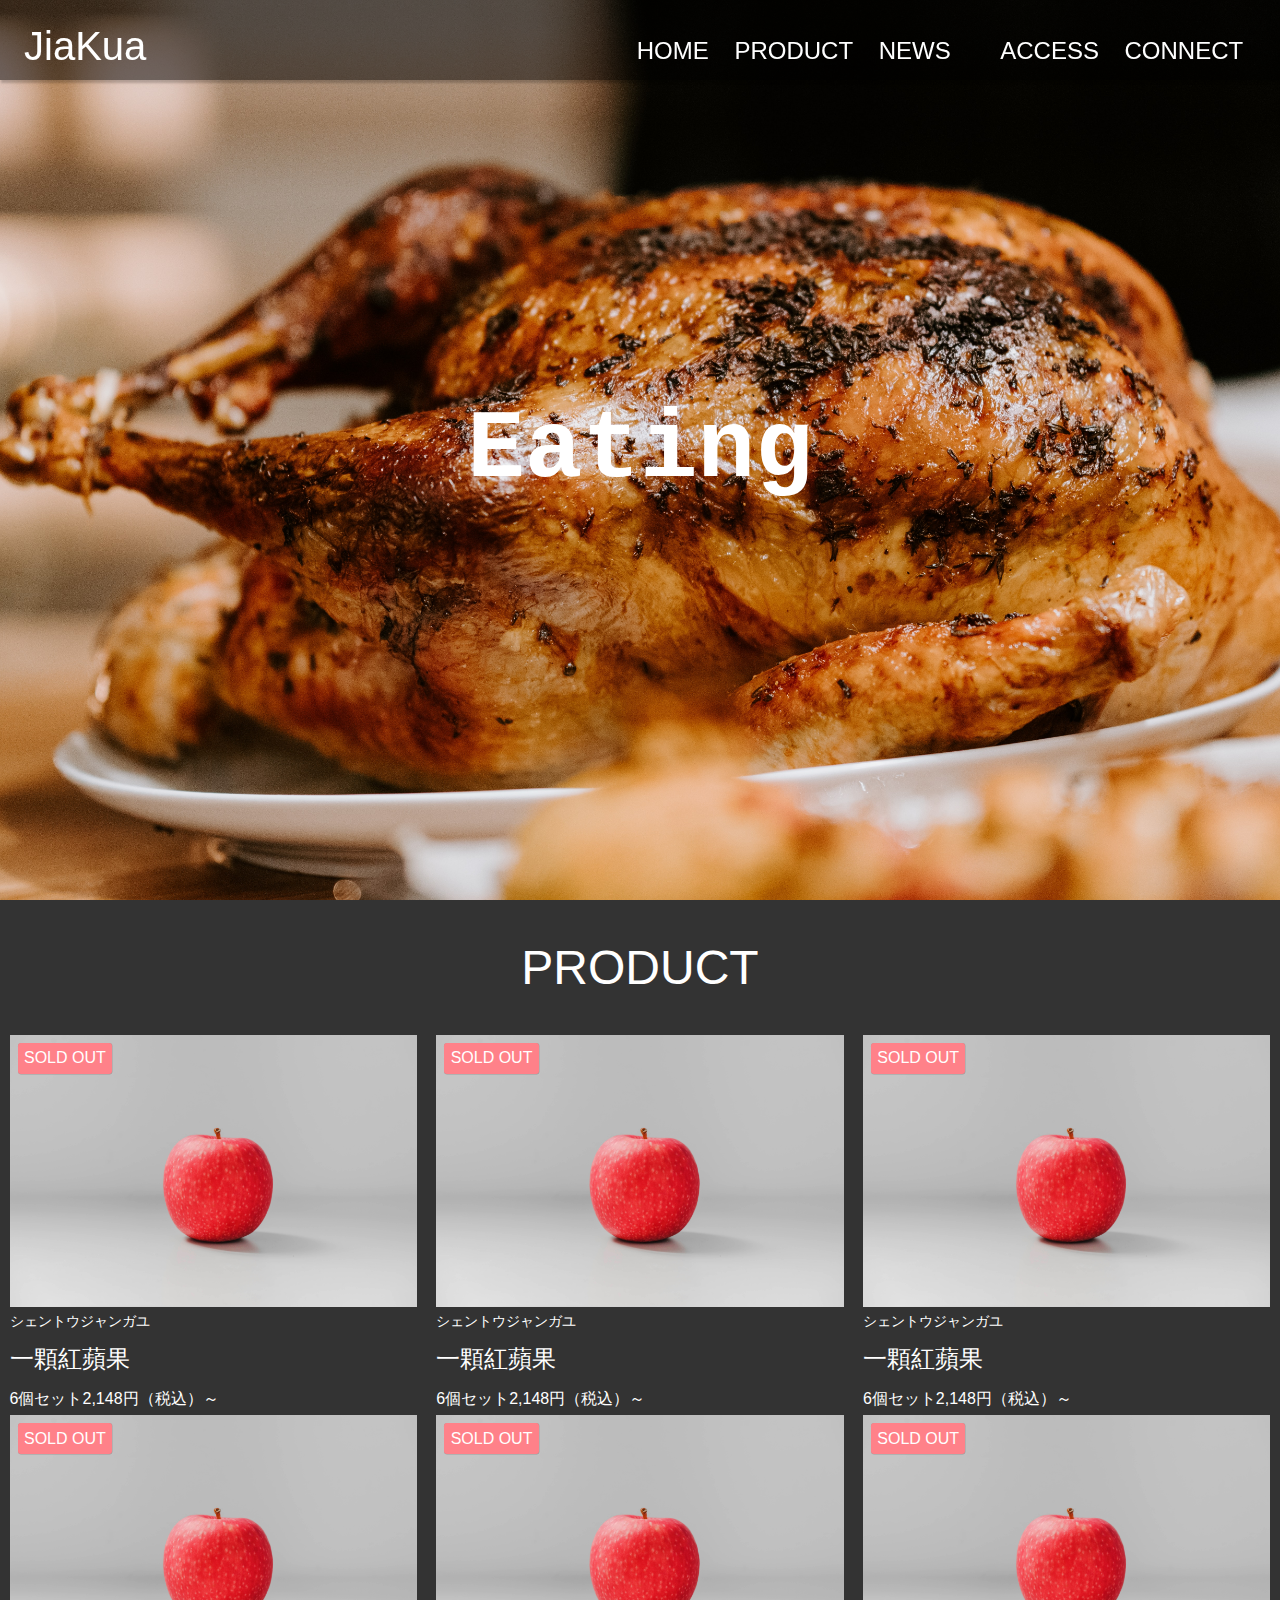
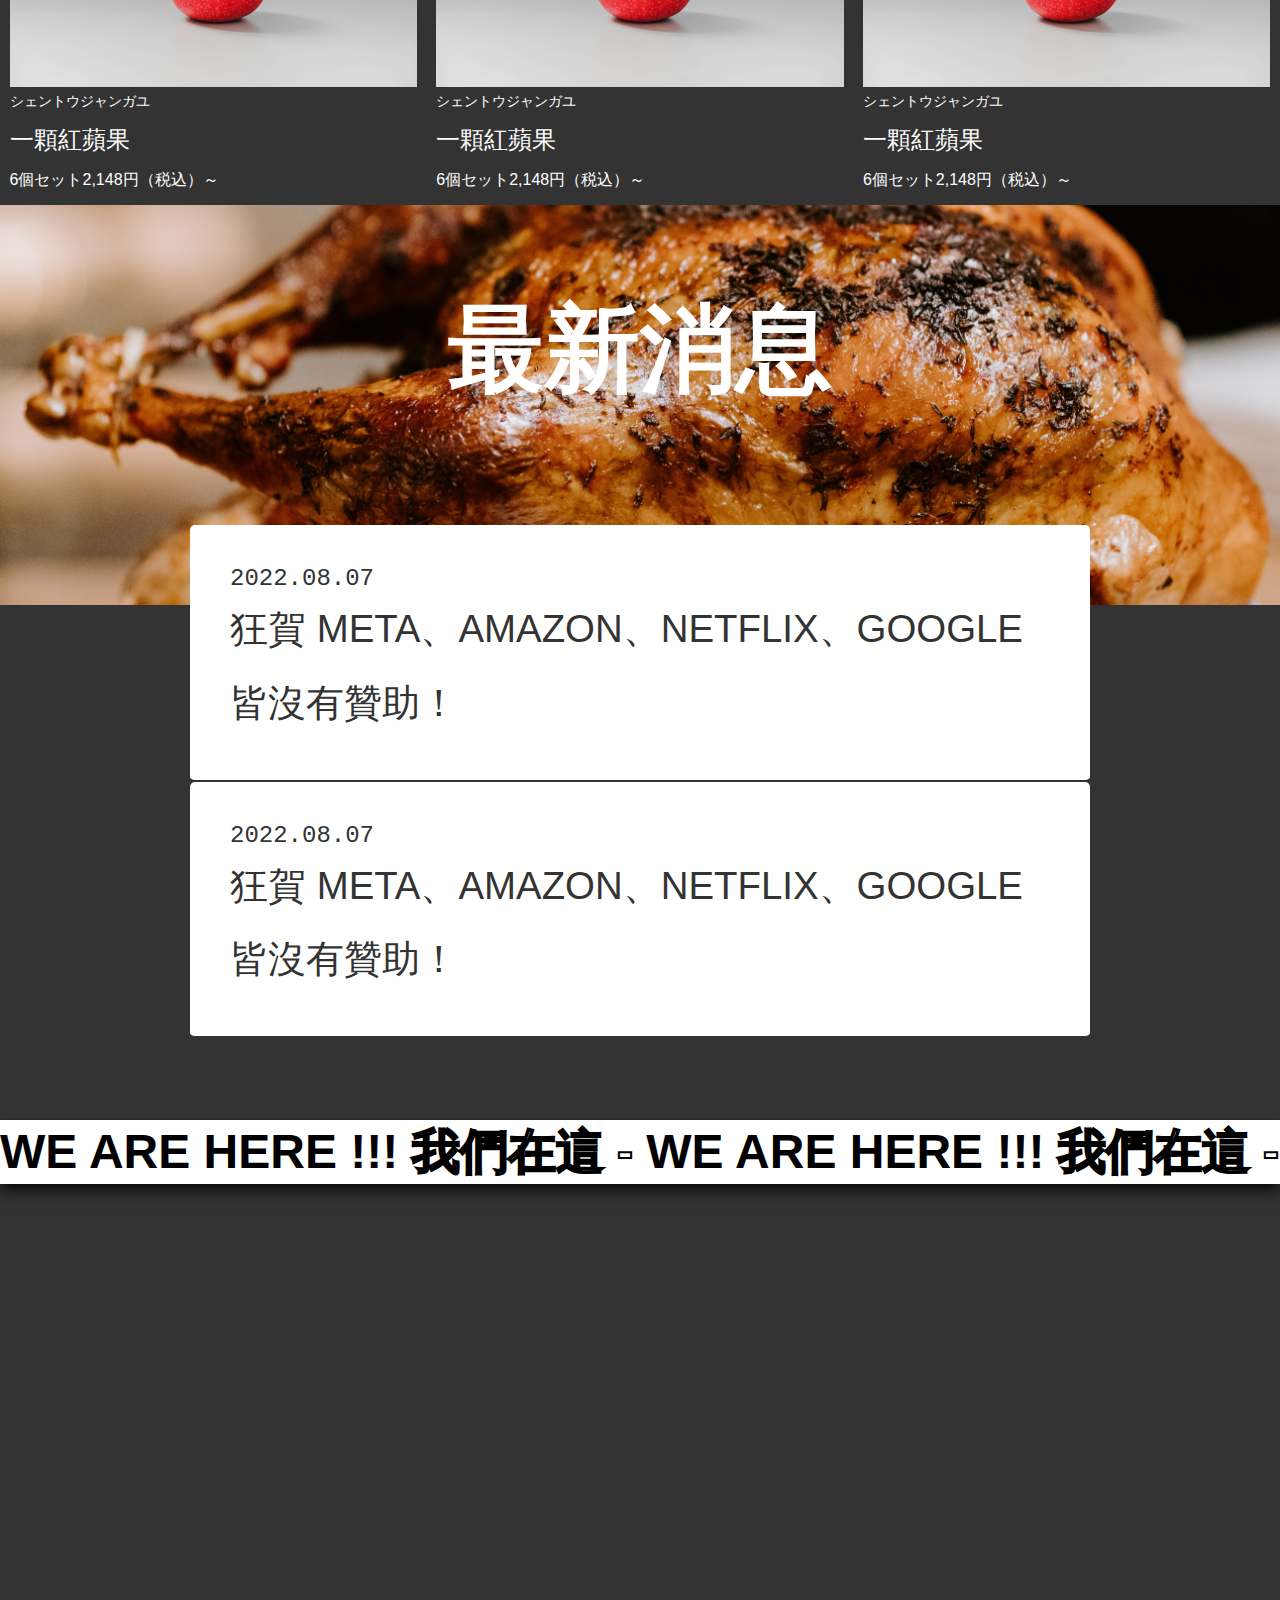
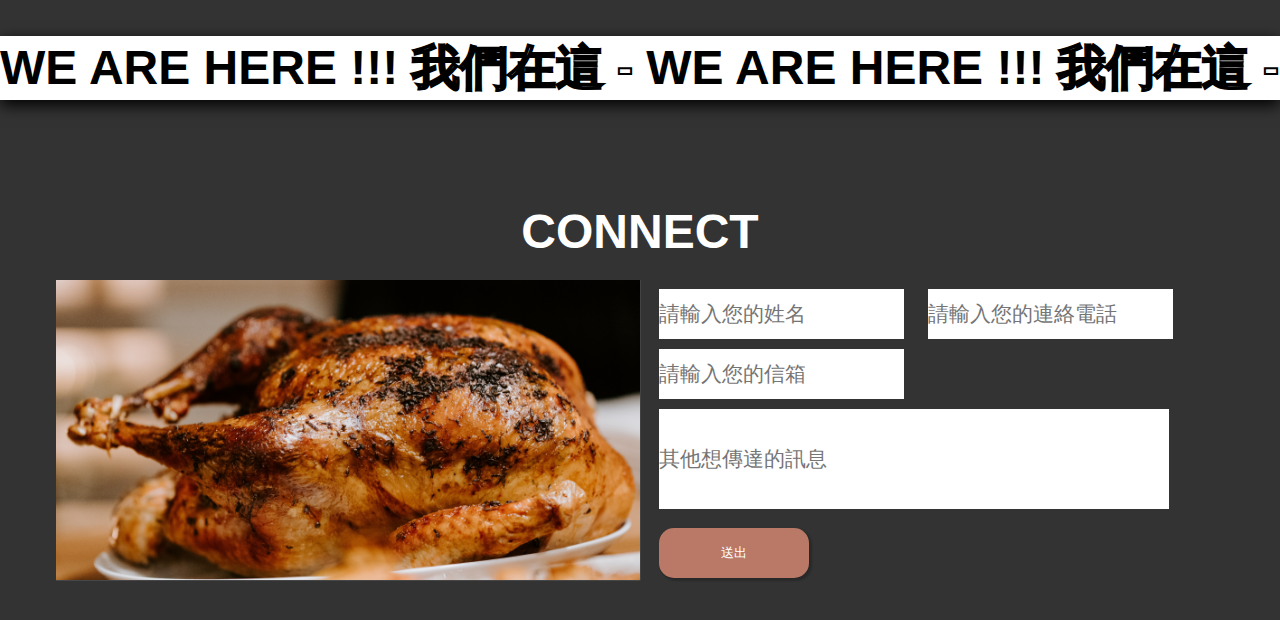
<file: EGG/index.html>
<!DOCTYPE html>
<html lang="en">

<head>
    <meta charset="UTF-8">
    <meta http-equiv="X-UA-Compatible" content="IE=edge">
    <meta name="viewport" content="width=device-width, initial-scale=1.0">
    <title>Document</title>
    <link rel="stylesheet" href="https://cdnjs.cloudflare.com/ajax/libs/font-awesome/6.1.2/css/all.min.css">
    <link rel="stylesheet" href="./style/nav.css">
</head>

<body>
    <div class="header">
        <div class="nav">
            <div class="nav-icon">JiaKua</div>
            <div class="nav-list">
                <div class="deskmenu">
                    <div class="nav-item top"><a href="javascript:;" title="首頁">HOME</a></div>
                    <div class="nav-item"><a class="list" href="#productpage" title="產品列表">PRODUCT</a></div>
                    <div class="nav-item "><a class="newstop" href="#newstop" title="最新消息">NEWS</a></div>
                    <div class="nav-item "><a class="access" href="#access" title="我們在這">ACCESS</a></div>
                    <div class="nav-item "><a class="connect" href="#connect" title="聯絡我們">CONNECT</a></div>
                </div>
                <div class="mobilemenu ">
                    <div class="nav-item top"><a href="javascript:;">HOME</a></div>
                    <div class="nav-item"><a class="list" href="#productpage">PRODUCT</a></div>
                    <div class="nav-item"><a class="newstop" href="#newstop">NEWS</a></div>
                    <div class="nav-item"><a class="access" href="#access">ACCESS</a></div>
                    <div class="nav-item"><a class="connect" href="#connect">CONNECT</a></div>
                </div>
                <div class="btn-menu" id="btn-menu">
                    <div></div>
                    <div></div>
                    <div></div>
                </div>
            </div>
        </div>
    </div>
    <section class="main">
        <div class="word">
            <h1>EatingStart</h1>
        </div>
    </section>

    <section class="productpage" id="productpage">
        <div class="cardtitle" id="product">PRODUCT</div>
        <div class="card-list">
            <div class="card">
                <a href="#">
                    <div class="soldout">SOLD OUT</div>
                    <div class="cardimg">
                        <img class="img-resp " src="./images/apple.jpg" alt="">
                    </div>
                    <div class="cardtxt">
                        <span class="smalltitle">シェントウジャンガユ</span>
                        <div class="title">一顆紅蘋果</div>
                        <div class="money">6個セット2,148円（税込）～</div>
                    </div>
                </a>
            </div>

            <div class="card">
                <a href="">
                    <div class="soldout">SOLD OUT</div>
                    <div class="cardimg">
                        <img class="img-resp " src="./images/apple.jpg" alt="">
                    </div>
                    <div class="cardtxt">
                        <span class="smalltitle">シェントウジャンガユ</span>
                        <div class="title">一顆紅蘋果</div>
                        <div class="money">6個セット2,148円（税込）～</div>
                    </div>
                </a>
            </div>
            <div class="card">
                <a href="">
                    <div class="soldout">SOLD OUT</div>
                    <div class="cardimg">
                        <img class="img-resp " src="./images/apple.jpg" alt="">
                    </div>
                    <div class="cardtxt">
                        <span class="smalltitle">シェントウジャンガユ</span>
                        <div class="title">一顆紅蘋果</div>
                        <div class="money">6個セット2,148円（税込）～</div>
                    </div>
                </a>
            </div>
            <div class="card">
                <a href="">
                    <div class="soldout">SOLD OUT</div>
                    <div class="cardimg">
                        <img class="img-resp " src="./images/apple.jpg" alt="">
                    </div>
                    <div class="cardtxt">
                        <span class="smalltitle">シェントウジャンガユ</span>
                        <div class="title">一顆紅蘋果</div>
                        <div class="money">6個セット2,148円（税込）～</div>
                    </div>
                </a>
            </div>
            <div class="card">
                <a href="">
                    <div class="soldout">SOLD OUT</div>
                    <div class="cardimg">
                        <img class="img-resp " src="./images/apple.jpg" alt="">
                    </div>
                    <div class="cardtxt">
                        <span class="smalltitle">シェントウジャンガユ</span>
                        <div class="title">一顆紅蘋果</div>
                        <div class="money">6個セット2,148円（税込）～</div>
                    </div>
                </a>
            </div>
            <div class="card">
                <a href="">
                    <div class="soldout">SOLD OUT</div>
                    <div class="cardimg">
                        <img class="img-resp " src="./images/apple.jpg" alt="">
                    </div>
                    <div class="cardtxt">
                        <span class="smalltitle">シェントウジャンガユ</span>
                        <div class="title">一顆紅蘋果</div>
                        <div class="money">6個セット2,148円（税込）～</div>
                    </div>
                </a>
            </div>
        </div>
    </section>

    <section class="news" id="newstop">
        <div class="newsbase1">最新消息</div>
        <div class="newsbase2">
            <div class="date">2022.08.07</div>
            <div class="newstitle">
                狂賀 META、AMAZON、NETFLIX、GOOGLE 皆沒有贊助！
            </div>
        </div>

        <div class="newsbase2">
            <div class="date">2022.08.07</div>
            <div class="newstitle">
                狂賀 META、AMAZON、NETFLIX、GOOGLE 皆沒有贊助！
            </div>
        </div>

    </section>
    <section class="mapsection" id="access">
        <div class="map__inner">
            <iframe class="map-resp"
                src="https://www.google.com/maps/embed?pb=!1m26!1m12!1m3!1d28914.464070093774!2d121.46631533346326!3d25.05754757350895!2m3!1f0!2f0!3f0!3m2!1i1024!2i768!4f13.1!4m11!3e6!4m3!3m2!1d25.0726981!2d121.5027398!4m5!1s0x3442a8667d7499eb%3A0xf3baca24d1f68e40!2zMjQy5paw5YyX5biC5paw6I6K5Y2A5Lit5q2j6LevNTDomZ9Qb3JzY2hlIENlbnRyZSBOZXcgVGFpcGVpIOaWsOWMl-S_neaZguaNt-S4reW_gw!3m2!1d25.040995!2d121.4634279!5e0!3m2!1szh-TW!2stw!4v1662227646330!5m2!1szh-TW!2stw"
                width="600" height="450" style="border:0;" allowfullscreen="" loading="lazy"
                referrerpolicy="no-referrer-when-downgrade"></iframe>
        </div>
        <div class="scroll text1">
            <div>
                We Are Here !!!<span> 我們在這 - </span>We Are Here !!!<span>
                    我們在這 - </span>We Are Here !!!<span>我們在這 -</span>
                We Are Here !!!<span>我們在這 -</span>
            </div>
            <div>
                We Are Here !!!<span> 我們在這 - </span>We Are Here !!!<span>
                    我們在這 - </span>We Are Here !!!<span>我們在這 -</span>
                We Are Here !!!<span>我們在這 -</span>
            </div>
        </div>
        <div class="scroll text2">
            <div>
                We Are Here !!!<span> 我們在這 - </span>We Are Here !!!<span>
                    我們在這 - </span>We Are Here !!!<span>我們在這 -</span>
                We Are Here !!!<span>我們在這 -</span>
            </div>
            <div>
                We Are Here !!!<span> 我們在這 - </span>We Are Here !!!<span>
                    我們在這 - </span>We Are Here !!!<span>我們在這 -</span>
                We Are Here !!!<span>我們在這 -</span>
            </div>
        </div>

    </section>

    <section class="contactbox" id="connect">
        <h3>CONNECT</h3>
        <div class="contactbox_flex">
            <div class="left"></div>
            <div class="right">
                <form action="javascript:GoForm();">
                    <input class="acc" type="text" name="name" placeholder="請輸入您的姓名">
                    <input class="acc" type="text" name="tel" placeholder="請輸入您的連絡電話">
                    <input class="acc" type="text" name="email" placeholder="請輸入您的信箱">
                    <input class="acc acc1" type="text" name="text" placeholder="其他想傳達的訊息">
                    <input class="join" name="submit" type="submit" value="送出">
                </form>
            </div>
        </div>
    </section>


    <script src="https://cdnjs.cloudflare.com/ajax/libs/jquery/3.6.0/jquery.min.js"></script>
    <script src="./js/nav.js"></script>
</body>

</html>
</file>
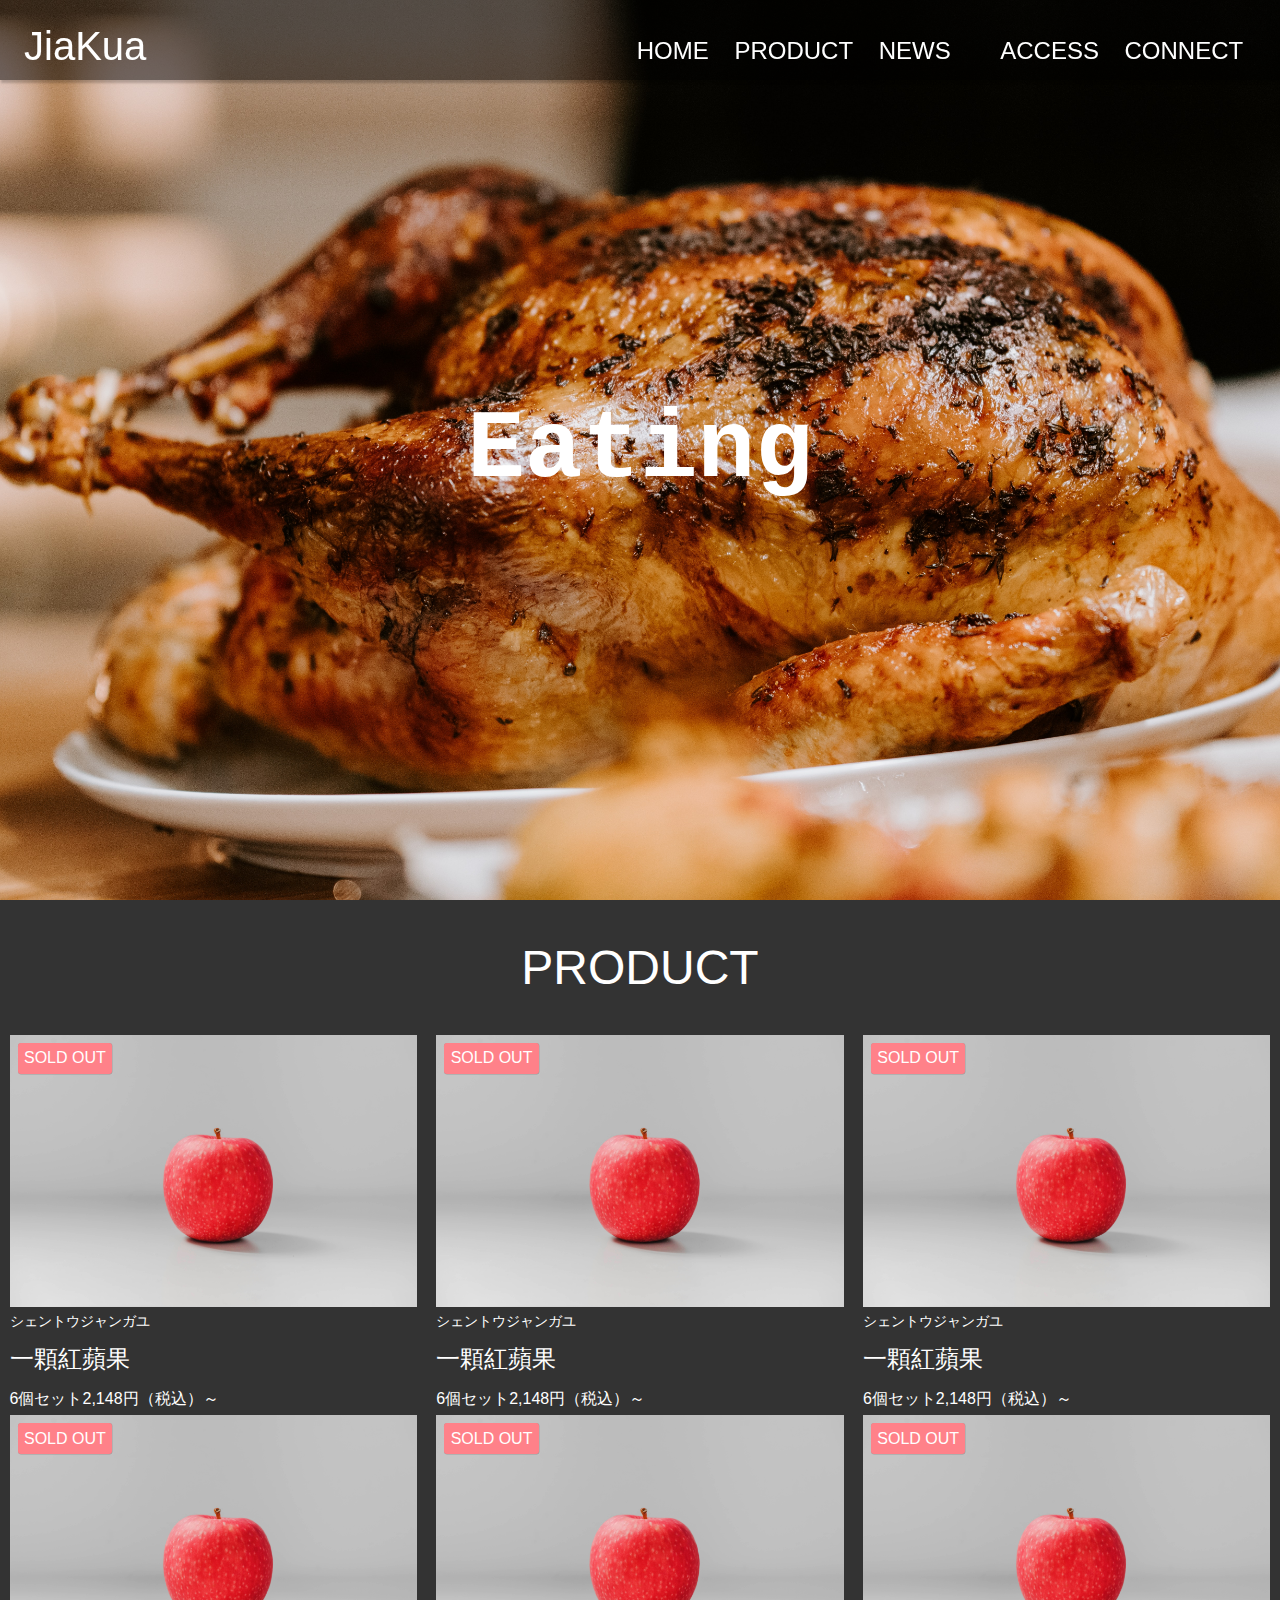
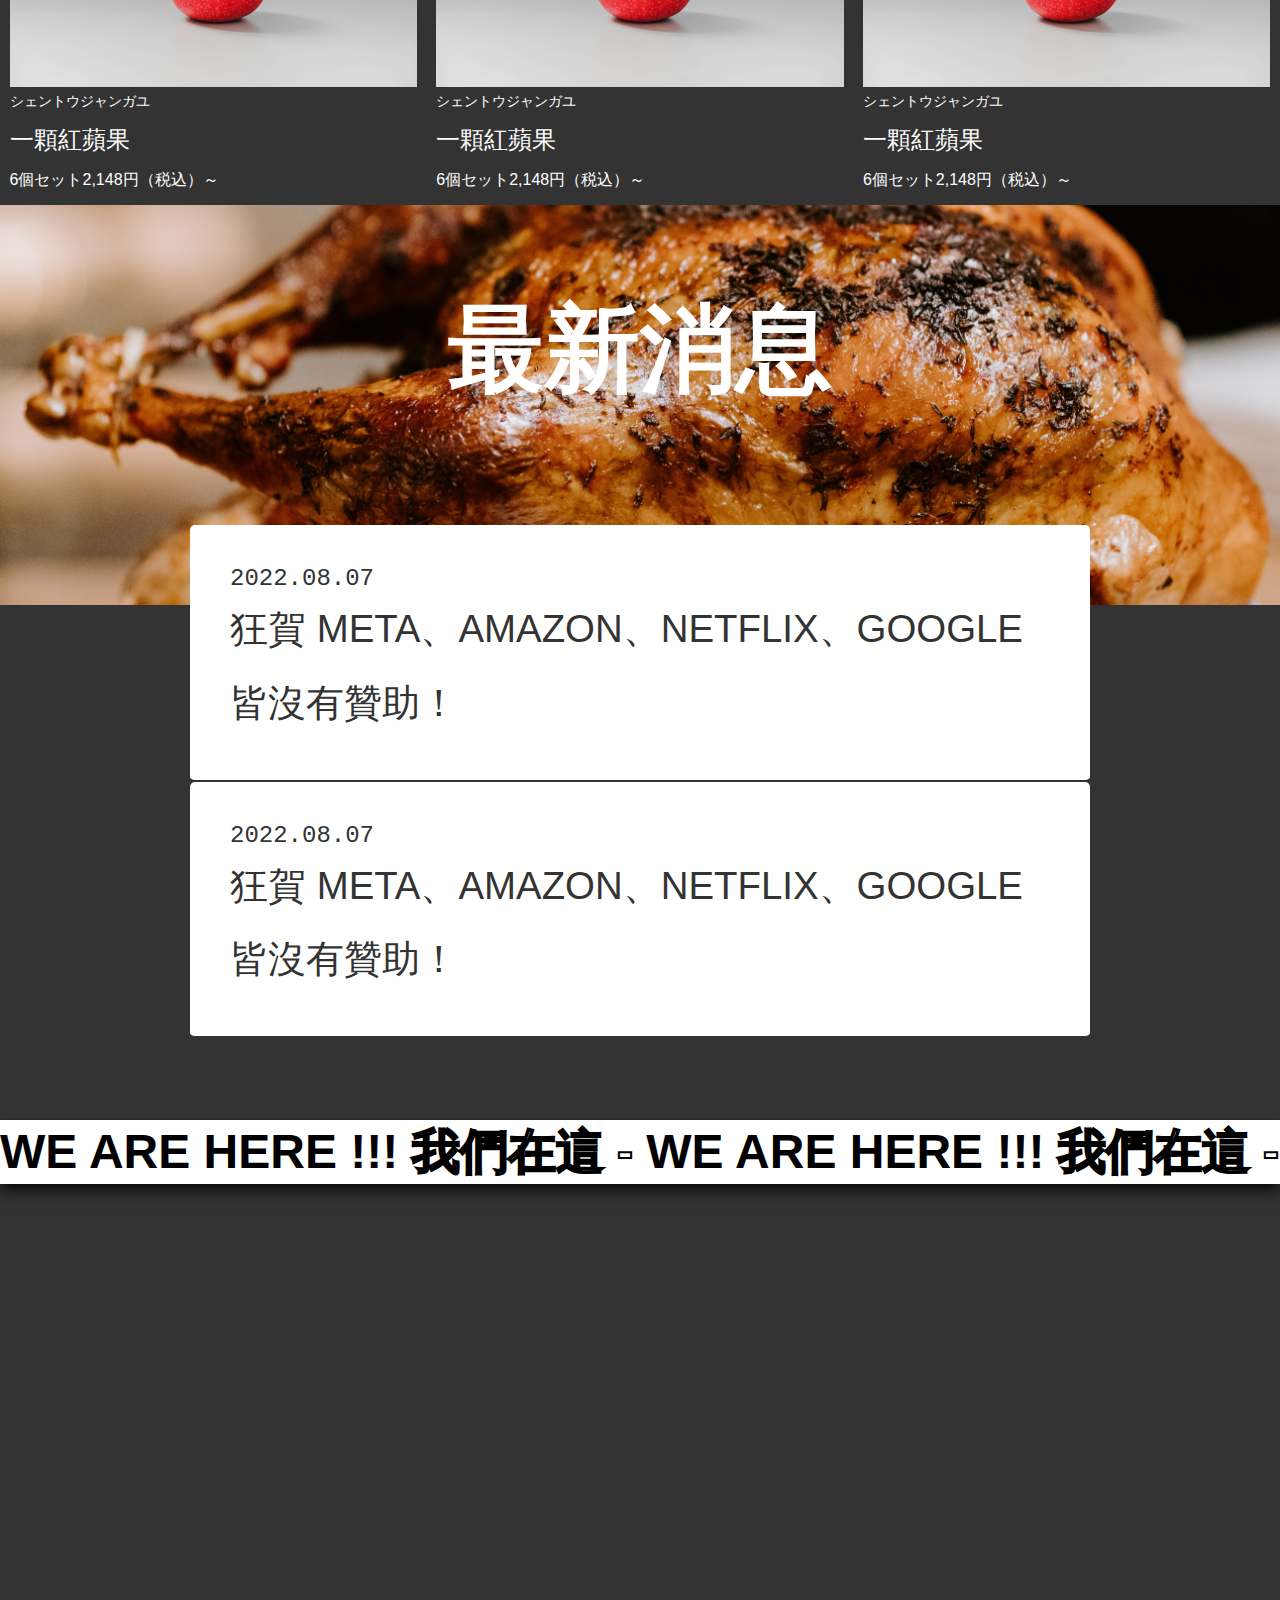
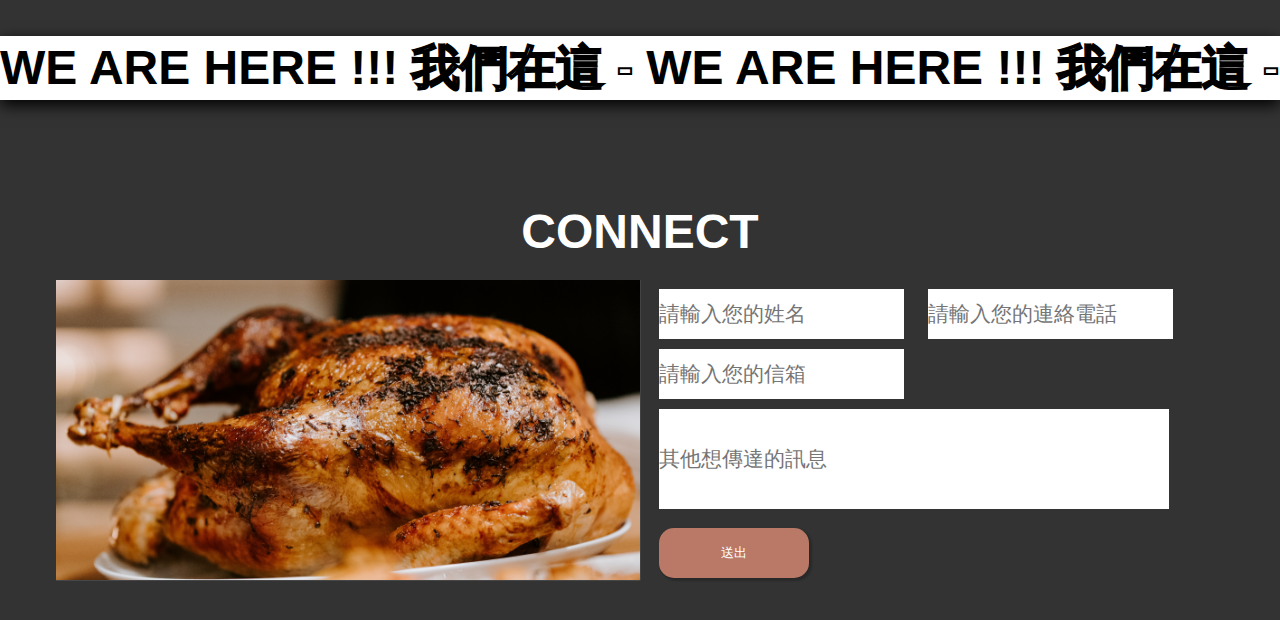
<file: EGG/nav.html>
<!DOCTYPE html>
<html lang="en">

<head>
    <meta charset="UTF-8">
    <meta http-equiv="X-UA-Compatible" content="IE=edge">
    <meta name="viewport" content="width=device-width, initial-scale=1.0">
    <title>Document</title>
    <link rel="stylesheet" href="https://cdnjs.cloudflare.com/ajax/libs/font-awesome/6.1.2/css/all.min.css">
    <link rel="stylesheet" href="./style/nav.css">
</head>

<body>
    <div class="header">
        <div class="nav">
            <div class="nav-icon">JiaKua</div>
            <div class="nav-list">
                <div class="deskmenu">
                    <div class="nav-item"><a href="#" title="首頁">HOME</a></div>
                    <div class="nav-item"><a href="#" title="產品列表">PRODUCT</a></div>
                    <div class="nav-item"><a href="#" title="最新消息">NEWS</a></div>
                    <div class="nav-item"><a href="#" title="我們在這">ACCESS</a></div>
                    <div class="nav-item"><a href="#" title="聯絡我們">CONNECT</a></div>
                </div>
                <div class="mobilemenu ">
                    <div class="nav-item"><a href="#">HOME</a></div>
                    <div class="nav-item"><a href="#">PRODUCT</a></div>
                    <div class="nav-item"><a href="#">NEWS</a></div>
                    <div class="nav-item"><a href="#">ACCESS</a></div>
                    <div class="nav-item"><a href="#">CONNECT</a></div>
                </div>
                <div class="btn-menu" id="btn-menu">
                    <div></div>
                    <div></div>
                    <div></div>
                </div>
            </div>
        </div>
    </div>
    <section class="main">
        <div class="word">
            <h1>EatingStart</h1>
        </div>
    </section>

    <section class="productpage">
        <div class="cardtitle">PRODUCT</div>
        <div class="card-list">
            <div class="card">
                <a href="#">
                <div class="soldout">SOLD OUT</div>
                <div class="cardimg">
                    <img class="img-resp " src="./images/apple.jpg" alt="">
                </div>
                <div class="cardtxt">
                    <span class="smalltitle">シェントウジャンガユ</span>
                    <div class="title">一顆紅蘋果</div>
                    <div class="money">6個セット2,148円（税込）～</div>
                </div>
            </a>
            </div>
           
            <div class="card">
                <a href="">
                <div class="soldout">SOLD OUT</div>
                <div class="cardimg">
                    <img class="img-resp " src="./images/apple.jpg" alt="">
                </div>
                <div class="cardtxt">
                    <span class="smalltitle">シェントウジャンガユ</span>
                    <div class="title">一顆紅蘋果</div>
                    <div class="money">6個セット2,148円（税込）～</div>
                </div>
            </a>
            </div>
            <div class="card">
                <a href="">
                <div class="soldout">SOLD OUT</div>
                <div class="cardimg">
                    <img class="img-resp " src="./images/apple.jpg" alt="">
                </div>
                <div class="cardtxt">
                    <span class="smalltitle">シェントウジャンガユ</span>
                    <div class="title">一顆紅蘋果</div>
                    <div class="money">6個セット2,148円（税込）～</div>
                </div>
            </a>
            </div>
            <div class="card">
                <a href="">
                <div class="soldout">SOLD OUT</div>
                <div class="cardimg">
                    <img class="img-resp " src="./images/apple.jpg" alt="">
                </div>
                <div class="cardtxt">
                    <span class="smalltitle">シェントウジャンガユ</span>
                    <div class="title">一顆紅蘋果</div>
                    <div class="money">6個セット2,148円（税込）～</div>
                </div>
            </a>
            </div>
            <div class="card">
                <a href="">
                <div class="soldout">SOLD OUT</div>
                <div class="cardimg">
                    <img class="img-resp " src="./images/apple.jpg" alt="">
                </div>
                <div class="cardtxt">
                    <span class="smalltitle">シェントウジャンガユ</span>
                    <div class="title">一顆紅蘋果</div>
                    <div class="money">6個セット2,148円（税込）～</div>
                </div>
            </a>
            </div>
            <div class="card">
                <a href="">
                <div class="soldout">SOLD OUT</div>
                <div class="cardimg">
                    <img class="img-resp " src="./images/apple.jpg" alt="">
                </div>
                <div class="cardtxt">
                    <span class="smalltitle">シェントウジャンガユ</span>
                    <div class="title">一顆紅蘋果</div>
                    <div class="money">6個セット2,148円（税込）～</div>
                </div>
            </a>
            </div>
        </div>
    </section>

    <section class="news">
        <div class="newsbase1">最新消息</div>
        <div class="newsbase2">
            <div class="date">2022.08.07</div>
            <div class="newstitle">
                狂賀 META、AMAZON、NETFLIX、GOOGLE 皆沒有贊助！
            </div>
        </div>
       
        <div class="newsbase2">
            <div class="date">2022.08.07</div>
            <div class="newstitle">
                狂賀 META、AMAZON、NETFLIX、GOOGLE 皆沒有贊助！
            </div>
        </div>
    
    </section>
    <section class="mapsection">
        <div class="map__inner">
            <iframe class="map-resp"src="https://www.google.com/maps/embed?pb=!1m26!1m12!1m3!1d28914.464070093774!2d121.46631533346326!3d25.05754757350895!2m3!1f0!2f0!3f0!3m2!1i1024!2i768!4f13.1!4m11!3e6!4m3!3m2!1d25.0726981!2d121.5027398!4m5!1s0x3442a8667d7499eb%3A0xf3baca24d1f68e40!2zMjQy5paw5YyX5biC5paw6I6K5Y2A5Lit5q2j6LevNTDomZ9Qb3JzY2hlIENlbnRyZSBOZXcgVGFpcGVpIOaWsOWMl-S_neaZguaNt-S4reW_gw!3m2!1d25.040995!2d121.4634279!5e0!3m2!1szh-TW!2stw!4v1662227646330!5m2!1szh-TW!2stw" width="600" height="450" style="border:0;" allowfullscreen="" loading="lazy" referrerpolicy="no-referrer-when-downgrade"></iframe>
        </div>
        <div class="scroll text1">
            <div>
                We Are Here !!!<span> 我們在這 - </span>We Are Here !!!<span>
                    我們在這 - </span>We Are Here !!!<span>我們在這 -</span>
                We Are Here !!!<span>我們在這 -</span>
            </div>
            <div>
                We Are Here !!!<span> 我們在這 - </span>We Are Here !!!<span>
                    我們在這 - </span>We Are Here !!!<span>我們在這 -</span>
                We Are Here !!!<span>我們在這 -</span>
            </div>
        </div>
        <div class="scroll text2">
            <div>
                We Are Here !!!<span> 我們在這 - </span>We Are Here !!!<span>
                    我們在這 - </span>We Are Here !!!<span>我們在這 -</span>
                We Are Here !!!<span>我們在這 -</span>
            </div>
            <div>
                We Are Here !!!<span> 我們在這 - </span>We Are Here !!!<span>
                    我們在這 - </span>We Are Here !!!<span>我們在這 -</span>
                We Are Here !!!<span>我們在這 -</span>
            </div>
        </div>

    </section>

    <section class="contactbox">
        <h3>CONNECT</h3>
        <div class="contactbox_flex">
            <div class="left"></div>
            <div class="right">
                <form action="">
                    <input class="acc" type="text" placeholder="請輸入您的姓名">
                    <input class="acc" type="text" placeholder="請輸入您的連絡電話">
                    <input class="acc" type="text" placeholder="請輸入您的信箱">
                    <input class="acc acc1" type="text" placeholder="其他想傳達的訊息">
                    <input class="submit join" type="submit" value="送出">
                </form>
            </div>
        </div>
    </section>


    <script src="https://cdnjs.cloudflare.com/ajax/libs/jquery/3.6.0/jquery.min.js"></script>
    <script src="./js/nav.js"></script>
</body>

</html>
</file>
<file: EGG/style/nav.css>
@charset "utf-8";

/* Base -------------------------------------- */
*, *::before, *::after {
	box-sizing: border-box;
    padding: 0;
    margin: 0;
}


body {
	font-family: Arial, Helvetica, "微軟正黑體", sans-serif;
	background-color: #333;
    color: #fff;
}

img {
	vertical-align: bottom;
}

.header{
	z-index: 9999;
    max-width: 100%;
	position: fixed;
	right: 0;
	left: 0;
	top: 0;
}
a{
    text-decoration: none;
    /* color: black; */
}
/* 導覽列--------------------------------- */
.nav{
    /* max-width: 1920px; */
    margin: auto;
    background-color: rgba(0,0,0,0.5);
    display: flex;
    justify-content: space-between;
	height: 80px;
	overflow: hidden;
	box-shadow: 2px 2px 2px 1px rgba(0, 0, 0, 0.2);
	/* offset-x | offset-y | blur-radius | spread-radius | color */
}
.nav-icon{
    padding: 1.5rem;
    font-size: 2.5rem;
	color: #fff;
}

.deskmenu{
    display: flex;
    padding: 1.5rem;
}

.nav-item a {
	font-size: 1.5rem;
	padding:0.8rem;
	display: block;
	color: #fff;
	transition: transform .3s ease;
}
.nav-item a::after {
	content: attr(title);
	display: block;
	margin-top: 30px;
	text-align: center;
	text-transform: capitalize;
}
.deskmenu .nav-item:hover a {
	transform: translateY(-60px);
}

.mobilemenu,
.btn-menu{
    display: none;
}

.mobilemenu {
	top: 80px;
	z-index: 1;
	position: fixed;
	right: -100%;
	background: rgba(71, 71, 71, 0.8);
	width: 100%;
	height: 100vh;
	transition: all .5s;
}
.mobilemenu.active {
	right: 0;
}

.mobilemenu a{
    display: block;
	text-decoration: none;
	color: #eee;
	font-size: 1.5rem;
	margin-left: auto;
	margin-right: auto;
	text-align: center;
    margin-top: 2.5rem;
}

.btn-menu {
	z-index: 999999;
	width: 3rem;
	height: 3rem;
	background: #fff;
	position: fixed;
	top: 1rem;
	right: 1.4rem;
	padding: 10px;
	border-radius: 5px;
	box-shadow: 1px 2px 3px #888888;
	cursor: pointer;
    margin-top: 0.4rem;
}

.btn-menu div {
	width: 100%;
	height: 3px;
	border-radius: 5px;
	background: #000;
	transition: all .3s;
	margin-bottom: 0.6rem;
}


.mobilemenu{
    display: none;
}



@media(max-width: 960px){
 .deskmenu{
    display: none;
 }
.mobilemenu,
.btn-menu{
    display: block;
}
  }

/* 打字效果---------------- */

.word {
    justify-content: center;
    display: flex;
    align-items: center;
	min-height: 100vh;
	background-image: url(../images/onechicken.jpg);
	background-size: cover;
	background-position: center;
}

h1 {
    font-size: 6rem;
    font-family: monospace;
    width: 6ch;
    overflow: hidden;
	color: #fff;
	text-shadow: 0.2rem 0.2rem 0.2rem 0.2rem rgba(0,0,0,0.5);
    animation: 2s typing steps(11 , jump-none) infinite;
}

@keyframes typing {
    from {
        width: 1ch;
    }

    to {
        width: 11ch;
    }
}

@media(max-width: 960px){
	h1{
		font-size: 4rem;
	}
}
/* 產品頁 */


/* card */
.productpage {
	
	min-height: 85vh;
    /* background-color: #000; */
}

.cardtitle {
	text-align: center;
	font-size: 3rem;
	margin: 2.5rem 0;
}

.card-list {
	display: flex;
	flex-wrap: wrap;
	max-width: 1350px;
	margin-left: auto;
	margin-right: auto;
}

.card {
	width: 33.3333%;
	padding: 0 0.6rem;
}

.img-resp {
	max-width: 100%;
	height: auto;
	overflow: hidden;
	transition: ease-in-out .5s;
}

.img-resp:hover {
	transform: scale(1.2);
}

.cardimg {
	overflow: hidden;
}
.smalltitle,
.title,
.money{
	color: #fff;
	
}

.smalltitle {
	font-size: 0.9rem;
	line-height: 1.8rem;
}

.title {
	font-size: 1.5rem;
	line-height: 3rem;
}

.money {
	font-size: 1rem;
	line-height: 2rem;
}

.soldout {
	position: absolute;
	z-index: 1;
	margin: 0.5rem;
	padding: 0.4rem;
	background-color: #FF8189;
	color: #fff;
	border-radius: 3px;
	box-shadow: 0.2px 0.2px 0.2px 0.2px rgba(0, 0, 0, 0.2);
	text-shadow: 0.2px 0.2px 0.2px 0.2px rgba(0, 0, 0, 0.2);
}

@media(max-width: 960px) {
	.card {
		width: 50%;
	}
}

@media(max-width: 560px) {
	.card {
		width: 100%;
	}
}

/* news 內頁面 */

.news{
    min-height: 90vh;
}
.newsbase1{
    background-image: url(../images/onechicken.jpg);
    background-size: cover;
    background-position: center;
    max-width: 100%; 
    height: 400px;
    margin: auto;
    margin-top: 0.6rem;
    text-align: center;
    font-size: 6rem;
    font-weight: bold;
    line-height: 18rem;
    display: flex;
    flex-direction: column;
    text-shadow: 1px 1px 1px 1px rgba(0, 0, 0, 0.5);

}
.newsbase2{
    cursor: pointer;
    z-index: 1;
    max-width: 900px;
    background-color: #fff;
    color: #333;
    margin: auto;
    margin-top: -5rem;
    margin-bottom: 5rem;
    padding: 2.5rem;
    border-bottom: solid 2px #333;
    border-radius: 5px;
}
.date{
    font-size: 1.5rem;
    font-family: monospace;
}

.newstitle{
    font-size: 2.4rem;
    line-height: 4.6rem;
}

@media(max-width: 881px) {
 .newstitle{
    font-size: 1.8rem;
    line-height: 4rem;
 }
}

@media(max-width: 560px) {
    .newstitle{
       font-size: 1.3rem;
       line-height: 3rem;
    }
   }

   @media(max-width: 420px) {
    .newstitle{
       font-size: 1rem;
       line-height: 2rem;
    }
   }

   .map-resp {
	margin-top: 4rem;
	width: 100%;
	/* height: 55vh; */
	/* display: block; */
}

/* 跑馬燈 */

.mapsection {
    position: relative;
    max-width: 100vw;
    height: 650px;
    overflow: hidden;
}

.mapsection .scroll {
    max-width: 100%;
    display: flex;
}

.mapsection .scroll div {
    color: #000;
    font-size: 3em;
    background: #fff;
    white-space: nowrap;
    font-weight: bold;
    text-transform: uppercase;
    animation: animate 40s linear infinite;
    animation-delay: -40s;
}
.mapsection .scroll div:nth-child(2)
{
    animation: animate2 40s linear infinite;
    animation-delay: -20s;
}

.mapsection .scroll div span{
    -webkit-text-stroke: 2px #000;
    color: transparent;
}

@keyframes animate
{
    0%
    {
        transform: translateX(100%);
    }
    100%
    {
        transform: translateX(-100%);
    }

}

@keyframes animate2
{
    0%
    {
        transform: translateX(0);
    }
    100%
    {
        transform: translateX(-200%);
    }

}

.mapsection .scroll.text1{
    transform: rotate(0deg) translateY(0px) translateX(0px);
    box-shadow: 0 5px 15px rgba(0,0,0.5);
}

.mapsection .scroll.text2{
    transform: rotate(0deg) translateY(-580px) translateX(0px);
    box-shadow: 0 5px 15px rgba(0,0,0.5);
}


/* 聯絡 */
.contactbox {
	max-width: 1200px;
	min-height: 50vh;
	margin: auto;
	padding: 1rem;
	border-radius: 5px;
}

.contactbox_flex {
	display: flex;
}

.contactbox h3 {
	text-align: center;
	font-size: 3rem;
	line-height: 6rem;
	color: #fff;
	text-shadow: 0.2px 0.2px 0.2px 0.2px rgba(0, 0, 0, 0.2);
}

.left {
	background-image: url(../images/onechicken.jpg);
	background-size: cover;
	background-position: center;
	width: 50%;
	height: 300px;
	margin: auto;
	padding: 3rem;
	box-shadow: 0.2px 0.2px 0.2px 0.2px rgba(255, 255, 255, 0.2);
}

.right {
	width: 50%;
	display: flex;
	flex-direction: column;
	/* background-color: black; */
}

.acc,.join{	margin-left: 1.2rem;}


.acc {
	width: 42%;
	height: 50px;
	font-size: 1.3rem;
	color: #333;
	border: none;
	margin-top: 0.6rem;
}

.acc1 {
	width: calc(84% + 1.2rem);
	height: 100px;
}

.join {
	height: 50px;
	width: 150px;
	border: none;
	border-radius: 15px;
	box-shadow: 2px 2px 2px 1px rgba(0, 0, 0, 0.2);
	color: #fff;
	background-color: #BA7967;
	margin-top: 1.2rem;
	
}

.join:hover {
	color: #BA7967;
	background-color: #fff;
}

@media(max-width: 1200px) {
	.contactbox_flex {
		display: block;
	}
	.left,.right{
		width: 100%;
	}

}

@media(max-width: 560px) {
.acc{
	font-size: 1rem;
}
}
</file>
